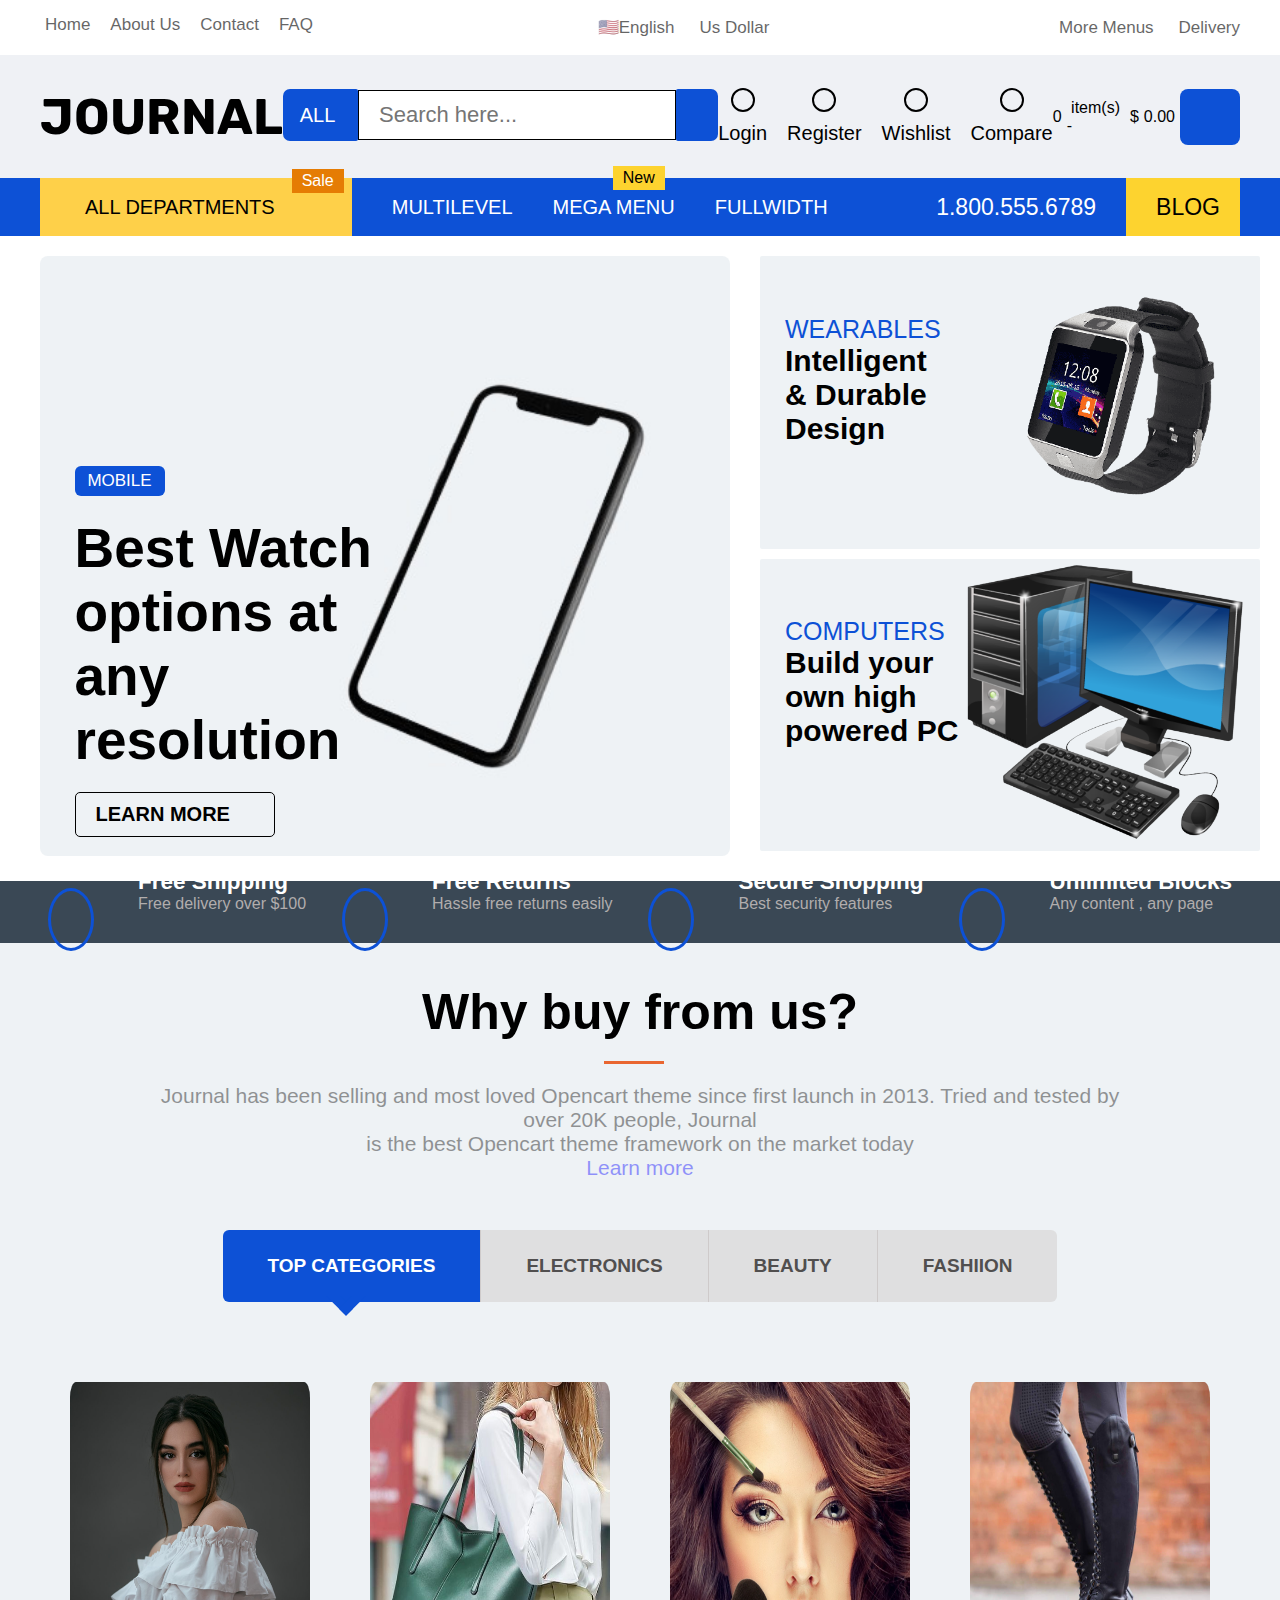
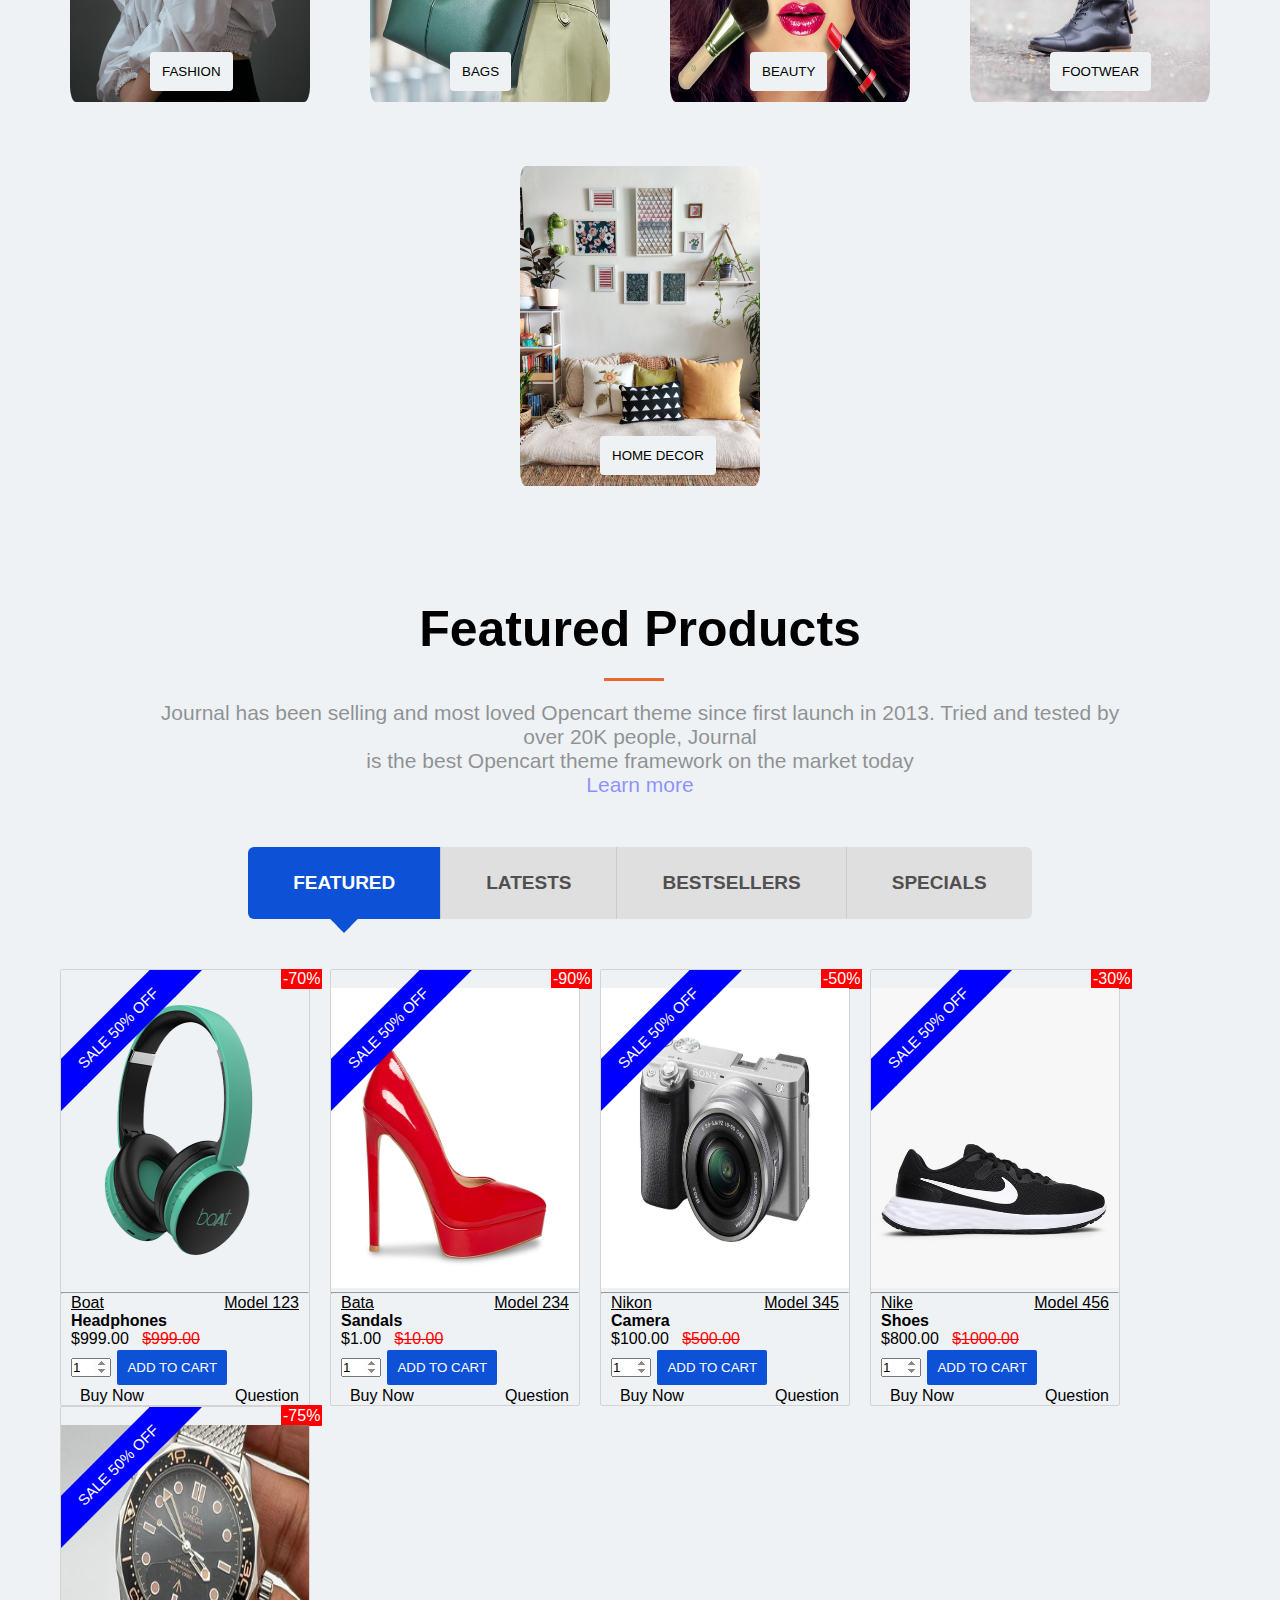
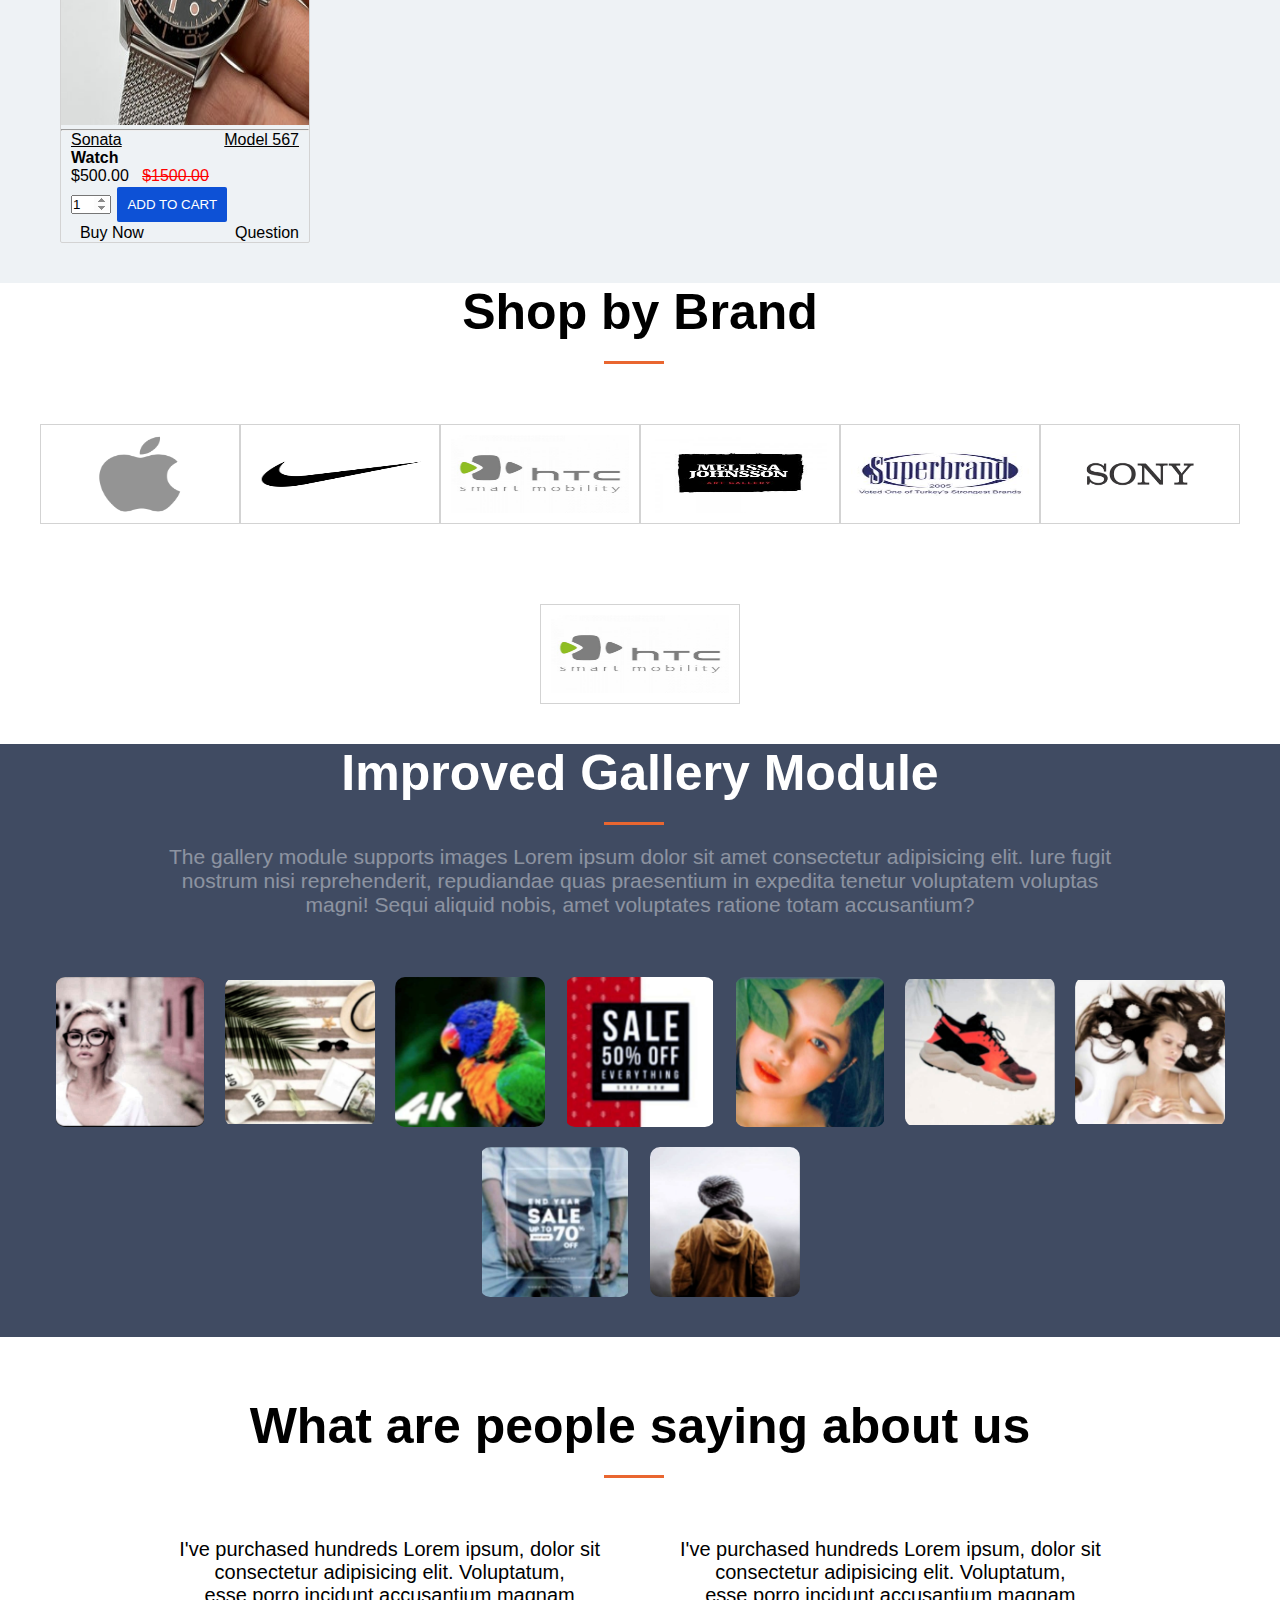
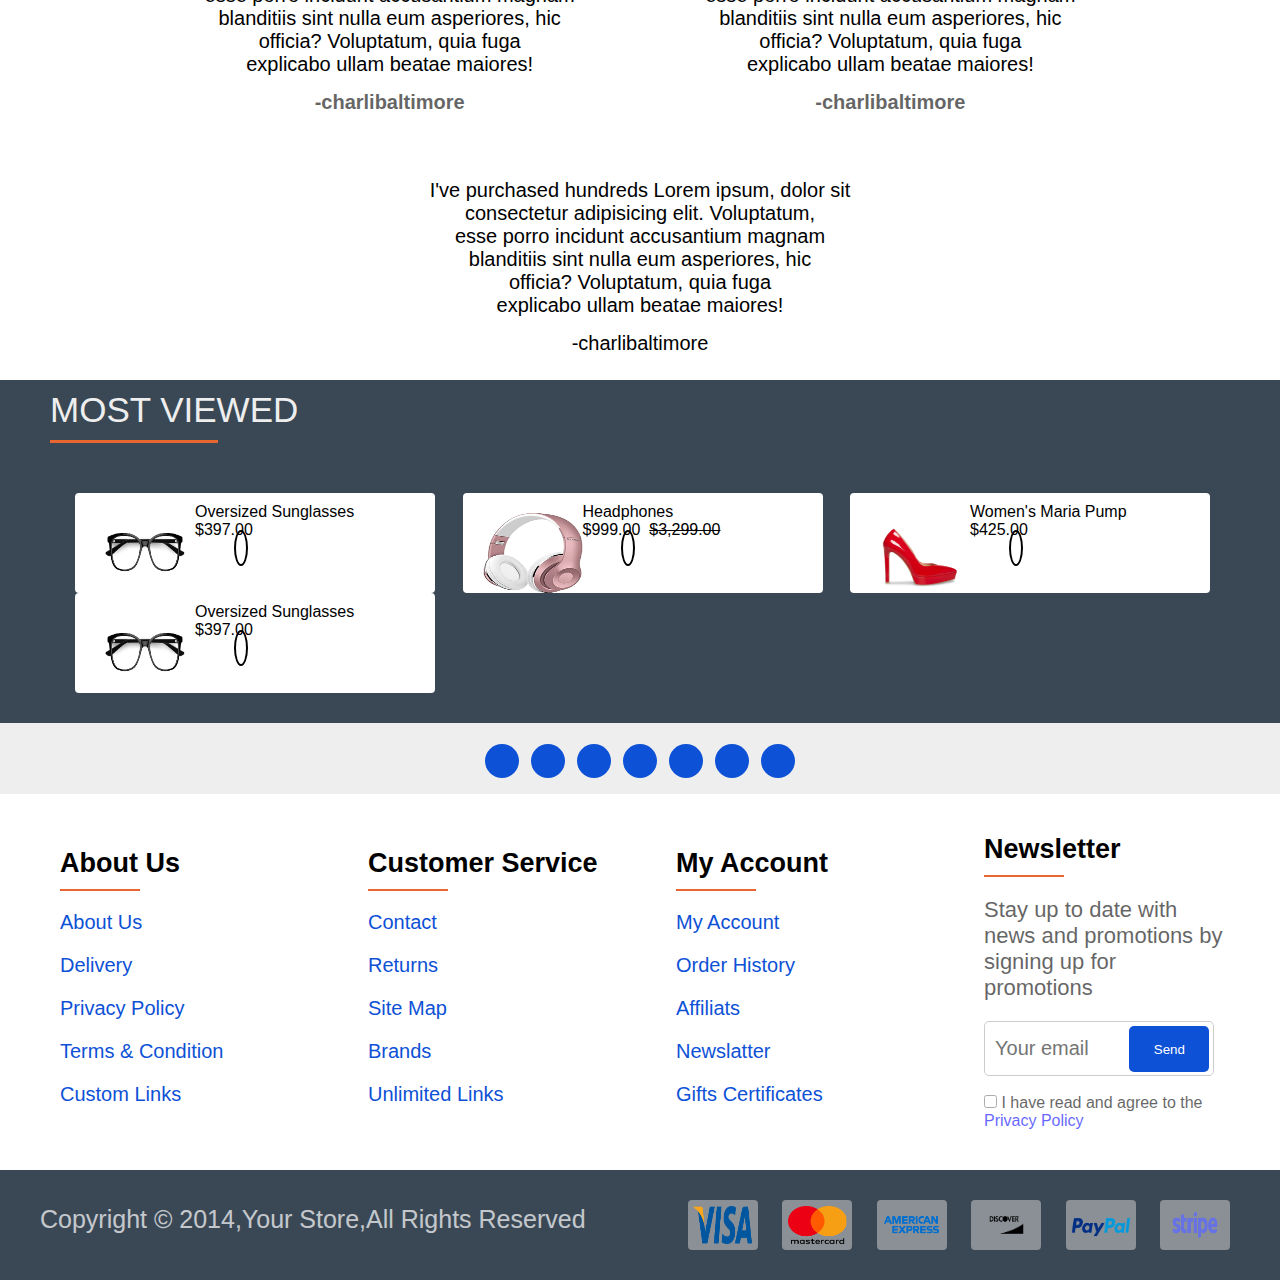
<file: index.html>
<!DOCTYPE html>
<html lang="en">

<head>
    <meta charset="UTF-8">
    <meta http-equiv="X-UA-Compatible" content="IE=edge">
    <meta name="viewport" content="width=device-width, initial-scale=1.0">
    <link rel="stylesheet" href="https://cdnjs.cloudflare.com/ajax/libs/font-awesome/6.3.0/css/all.min.css"
        integrity="sha512-SzlrxWUlpfuzQ+pcUCosxcglQRNAq/DZjVsC0lE40xsADsfeQoEypE+enwcOiGjk/bSuGGKHEyjSoQ1zVisanQ=="
        crossorigin="anonymous" referrerpolicy="no-referrer" />
        <link rel="stylesheet" href="https://unpkg.com/swiper/swiper-bundle.min.css" />
<script src="https://unpkg.com/swiper/swiper-bundle.min.js"></script>

    <link rel="stylesheet" href="assets/style.css">
    <link rel="stylesheet" href="assets/responsive.css">
    <title>e-commerce</title>
</head>

<body>
    <!-- @@@@@@@@@@@@@@@@@@@@@@@@@@@@ HEADER SECTION START @@@@@@@@@@@@@@@@@@@@@@@@@@@@@-->
    <header>
        <!-- there are 3 header section  -->

        <!-- @@@@@@@@@@@@ start of first section -->
        <div class="header-section1 left-right-margin">
            <!-- Home , about us , contact , FAQ -->
            <div class="menu">
                <div class="home">
                    <a>
                        <i class="fa-solid fa-house"></i>
                        <p>Home</p>
                    </a>
                </div>
                <div class="about-us">
                    <a>
                        <i class="fa-regular fa-star"></i>
                        <p>About Us</p>
                    </a>
                </div>
                <div class="contact">
                    <a>
                        <i class="fa-regular fa-envelope"></i>
                        <p>Contact</p>
                    </a>
                </div>
                <div class="dropdown">
                    <a>
                        <i class="fa-solid fa-question"></i>
                        <p id="faq">FAQ</p>
                        <i class="fa-solid fa-sort-down"></i>
                    </a>
                    <ul class="drop-down-menu">
                        <li><a>1</a></li>
                        <li><a>2</a></li>
                        <li><a>3</a></li>
                    </ul>
                </div>
            </div>
            <!-- language and currency  -->
            <div class="language-currency">
                <div class="language dropdown">
                    <a>
                        <p id="country-name "> 🇺🇸English</p>
                        <i class="fa-solid fa-sort-down"></i>
                    </a>
                    <ul class="drop-down-menu">
                        <li><a>1</a></li>
                        <li><a>2</a></li>
                        <li><a>3</a></li>
                    </ul>
                </div>
                <div class="currency dropdown">
                    <a>
                        <div id="currency-logo">
                            <i class="fa-solid fa-dollar-sign"></i>
                        </div>
                        <p id="currency-name">Us Dollar</p>
                        <i class="fa-solid fa-sort-down"></i>
                    </a>
                    <ul class="drop-down-menu">
                        <li><a>1</a></li>
                        <li><a>2</a></li>
                        <li><a>3</a></li>
                    </ul>
                </div>
            </div>
            <!-- More menus and delivery -->
            <div class="more-menu-delivery">
                <div class="more-menu dropdown">
                    <a>
                        <div>
                            <i class="fa-solid fa-user"></i>
                            <i class="fa-solid fa-bars"></i>
                        </div>
                        <p id="More-enu">More Menus</p>
                        <i class="fa-solid fa-sort-down"></i>
                    </a>
                    <ul class="drop-down-menu">
                        <li><a>1</a></li>
                        <li><a>2</a></li>
                        <li><a>3</a></li>
                    </ul>
                </div>
                <div class="delivery">
                    <a>
                        <i class="fa-solid fa-truck"></i>
                        <p>Delivery</p>
                    </a>
                </div>
            </div>
        </div>
        <!-- @@@@@@@@@@@@@@@@@@@@ end of first section -->

        <!-- @@@@@@@@@@@@@@@@@@@@ start of second section -->
        <!-- this section contain logo , search bar , login , register , compare , wishlist , cart , price -->
        <div class="header-section2 left-right-margin">
            <!-- 1. Brand logo -->

            <div class="brand-logo">
                <h1>JOURNAL</h1>
            </div>

            <!-- 2. Search bar -->

            <div class="searchbar">
                <div class="dropdown">
                    <div class="all-dropdown">
                        <a>
                            <p id="Al">ALL</p>
                            <i class="fa-solid fa-sort-down"></i>
                        </a>
                    </div>

                    <ul class="drop-down-menu">
                        <li><a>1</a></li>
                        <li><a>2</a></li>
                        <li><a>3</a></li>
                        <li><a>4</a></li>
                    </ul>
                </div>
                <input type="text" placeholder="Search here..." id="search" />
                <div class="search-icon">
                    <i class="fa-solid fa-magnifying-glass"></i>
                </div>
                <div id="list" style="position: absolute;"></div>

            </div>

            <!-- 3. login and other menu container -->

            <div class="login-wishlist">
                <a class="trigger">
                    <i class="fa-solid fa-user"></i>
                    <p>Login</p>
                </a>
                <a class="trigger2">
                    <i class="fa-solid fa-pen"></i>
                    <p>Register</p>
                </a>
                <a>
                    <i class="fa-regular fa-heart"></i>
                    <p>Wishlist</p>
                </a>
                <a>
                    <i class="fa-solid fa-arrow-right-arrow-left"></i>
                    <p>Compare</p>
                </a>
            </div>


            <!-- 4.cart and price detils -->

            <div class="cart-price">
                <div id="item-counter">0</div>
                <div>
                    <p>&nbsp;item(s) -</p>
                </div>
                <div id="currency-name">$</div>
                <div id="total-cart-price">0.00</div>
                <div class="cart-icon">
                    <a>
                        <i class="fa-solid fa-cart-shopping"></i>
                    </a>
                </div>
            </div>
        </div>
        <!-- @@@@@@@@@@@@@@@@@@@@ end of second section -->

        <!-- @@@@@@@@@@@@@@@ start of third section @@@@@@@@@@@@  -->
        <!-- third section contain all departments ,multilevel , mega menu , full width , contact , blog -->
        <div class="header-section3 left-right-margin">
            <!-- 1. menu  -->

            <div class="second-menu">
                <div>
                    <a class="bars-icon">
                        <div class="hamburgur"><i class="fa-solid fa-bars"></i></div>
                        <p>All departments</p>
                        <div class="sale">Sale</div>
                    </a>
                </div>
                <div>
                    <a>
                        <p>multilevel</p>
                    </a>

                </div>

                <div class="mega-menu">
                    <a>
                        <p>Mega Menu</p>
                        <div class="new">New</div>
                    </a>
                </div>
                <div>
                    <a>
                        <p>fullwidth</p>
                    </a>
                </div>
            </div>

            <!-- 2. contact and blog button  -->

            <div class="contact-blog">
                <div class="contact">
                    <i class="fa-solid fa-phone-volume"></i>
                    <p>1.800.555.6789</p>
                </div>
                <div class="blog">
                    <i class="fa-solid fa-message"></i>
                    <p>BLOG</p>
                </div>
            </div>
        </div>
    </header>
    <!-- @@@@@@@@@@@@@@@@@@@@@@ end of third section @@@@@@@@@@@@@@@@ -->
    <!-- @@@@@@@@@@@@@@@@@@@@@ HEADER SECTION END @@@@@@@@@@@@@@@@@@@@@@@@@@@@@@@@@@@@@ -->
    <!-- navbar for mobile screen dispalyed after 1220px -->
    <div class="mobile-navbar left-right-margin login-wishlist-container">

        <a id="login-logout-click-mobile">
            <i class="fa-solid fa-user"> </i>
            <p id="login-logout-text-mobile">Login</p>
        </a>
        <a>
            <i class="fa-solid fa-pencil"></i>
            <p>Register</p>
        </a>


        <a class="language-container dropdown">
            <p id="country-name">🇺🇸 English</p>
            <i class="fa-solid fa-sort-down"></i>
        </a>
        <ul class="drop-down-menu">
            <!-- <li><a>1</a></li>
            <li><a>2</a></li>
            <li><a>3</a></li> -->
        </ul>

        <a class="currency-container dropdown">
            <p id="currency-name">$ Us Dollar</p>
            <i class="fa-solid fa-sort-down"></i>
        </a>
        <ul class="drop-down-menu">
            <!-- <li><a>1</a></li>
            <li><a>2</a></li>
            <li><a>3</a></li> -->
        </ul>
    </div>

    <!-- mobile-bottom-navbar   -->
    <div class="mobile-bottom-navbar left-right-margin">
        <div class="brand-logo">
            <h1><a href="index.html"> JOURNAL</a></h1>
        </div>

        <div class="menu-container">
            <div class="dropdown">
                <a class="left-menu-icon-container">
                    <div class="hamburgur"><i class="fa-solid fa-bars"></i></div>
                </a>
            </div>

            <div class="searchbar-container">
                <a class="search-icon" id="mobileSearchClick">
                    <div><i class="fa-solid fa-magnifying-glass"></i></div>
                </a>
            </div>

            <div class="searchbar-container">

                <a class="search-icon" href="shoppingCart.html">
                    <div><i class="fa-solid fa-cart-shopping"></i></div>
                </a>
            </div>
        </div>
    </div>
    <div id="closing">
        <!-- @@@@@@@@@@@@@@@@@@@@ section 1 @@@@@@@@@@@@@@@@ -->
        <section class="section1 left-right-margin" id="sec1">
            <div class="carousel carousel-cell">
                <div class="slides carousel-cell" id="hero-slider">
                    <div class="mySlides carousel-cell" style="display: block;">
                        <img src="./assets/image/phone.jpg" style="width: 100%">
                        <div class="text-over-image">
                            <input type="button" value="MOBILE">
                            <h1>Best Watch options at any resolution</h1>
                            <div class="learn-more">
                                <p>LEARN MORE </p>
                            </div>
                        </div>
                    </div>
                </div>
            </div>


            <div class="side-card-container">
                <div class="card">
                    <div class="text-over-card-image">
                        <p>WEARABLES</p>
                        <h2>Intelligent <br>& Durable <br> Design</h2>
                    </div>
                    <div class="image">
                        <img src="./assets/image/watch.png" alt="" />
                    </div>
                </div>
                <div class="card">
                    <div class="text-over-card-image">
                        <p>COMPUTERS</p>
                        <h2>Build your <br>own high <br>powered PC</h2>
                    </div>
                    <div class="image">
                        <img src="./assets/image/computer.png" alt="" />
                    </div>
                </div>
            </div>
        </section>
        <!-- @@@@@@@@@@@@@@@@@@@ section 2 @@@@@@@@@@@@@@@@@@@@@ -->
        <div class="section2" id="sec2">
            <div class="free-shipping">

                <i class="fa-solid fa-truck-fast fa-2x"></i>
                <div class="text">
                    <h2>Free Shipping</h2>
                    <p>Free delivery over $100</p>
                </div>
            </div>
            <div class="free-returns">
                <i class="fa-solid fa-arrow-rotate-left fa-2x"></i>
                <div class="text">
                    <h2>Free Returns</h2>
                    <p>Hassle free returns easily</p>
                </div>
            </div>
            <div class="secure-shopping">
                <i class="fa-solid fa-shield-halved fa-2x"></i>
                <div class="text">
                    <h2>Secure Shopping</h2>
                    <p>Best security features</p>
                </div>
            </div>
            <div class="unlimited-blocks">
                <i class="fa-solid fa-cube fa-2x"></i>
                <div class="text">
                    <h2>Unlimited Blocks</h2>
                    <p>Any content , any page</p>
                </div>
            </div>
        </div>
        <!-- @@@@@@@@@@@@@@@@@@@@@@@@@@ section 3 @@@@@@@@@@@@@@@@@@@@@@@ -->
        <section class="section3 left-right-margin" id="sec3">
            <div class="why-buy-text">
                <h1>Why buy from us?</h1>
                <hr />
                <p>Journal has been selling and most loved Opencart theme since first launch in 2013. Tried and tested
                    by
                    over
                    20K people,
                    Journal <br>is the best Opencart theme framework on the market today
                    <span><a href="">Learn more</a></span>
                </p>
            </div>

            <div class="categories-navigation-container">
                <a>
                    <p class="active-why-buy" onclick="toggleWhyBuyCategories(this)">
                        top categories
                    </p>
                </a>
                <a>
                    <p onclick="toggleWhyBuyCategories(this)">electronics</p>
                </a>
                <a>
                    <p onclick="toggleWhyBuyCategories(this)">beauty</p>
                </a>
                <a>
                    <p onclick="toggleWhyBuyCategories(this)">fashiion</p>
                </a>
            </div>
            <div class="img container d-flex" style="justify-content: center;">
                <div class="text-center">
                    <img src="assets/image/fashion.jpeg" alt="..." height="380px" width="300px">
                    <button class="btn btn-light btn-large">FASHION</button>
                </div>
                <div class="text-center">
                    <img src="assets/image/bags.jpg" alt="..." height="380px" width="300px">
                    <button class="btn btn-light btn-large">BAGS</button>

                </div>
                <div class="text-center">
                    <img src="assets/image/beauty.png" alt="..." height="380px" width="300px">
                    <button class="btn btn-light btn-large"> BEAUTY</button>

                </div>
                <div class="text-center">
                    <img src="assets/image/footwear.jpg" alt="..." height="380px" width="300px">
                    <button class="btn btn-light btn-large">FOOTWEAR</button>

                </div>
                <div class="text-center">
                    <img src="assets/image/home-decor.jpg" alt="..." height="380px" width="300px">
                    <button class="btn btn-light btn-large">HOME DECOR</button>
                </div>

            </div>

        </section>
        <!-- ************Section 4  ************* -->
        <!-- @@@@@@@@@@@@@@@@@@@@@@@@ section 4 @@@@@@@@@@@@@@@@@@@@@ -->
        <section class="section3 left-right-margin" id="sec4">
            <div class="why-buy-text">
                <h1>Featured Products</h1>
                <hr />
                <p>Journal has been selling and most loved Opencart theme since first launch in 2013. Tried and tested
                    by
                    over
                    20K people,
                    Journal <br>is the best Opencart theme framework on the market today
                    <span><a href="">Learn more</a></span>
                </p>
            </div>

            <div class="categories-navigation-container">
                <a>
                    <p class="active-why-buy">
                        Featured
                    </p>
                </a>

                <a>
                    <p>Latests</p>
                </a>
                <a>
                    <p>Bestsellers</p>
                </a>
                <a>
                    <p>specials</p>
                </a>
            </div>
            <div class="product d-flex">
                <ul id="home_products" class="d-flex">

                </ul>
            </div>
            
        </section>

        <!-- @@@@@@@@@@@@@@@@@@@@@@@ Shop BY brand @@@@@@@@@@@@@@@@@@@ -->
        <section class="shop-by-brand left-right-margin" id="sec5">
            <!-- 1.heading (& text) -->

            <div class="why-buy-text">
                <h1>Shop by Brand</h1>
                <hr />
            </div>

            <div class="img-container d-flex" style="justify-content: center;">

                <img class="img-style" src="assets/image/apple.png" height="100px" width="200px">
                <img class="img-style" src="assets/image/nike.jpeg" height="100px" width="200px">
                <img class="img-style" src="assets/image/htc logo.png" height="100px" width="200px">
                <img class="img-style" src="assets/image/melissa.jpg" height="100px" width="200px">
                <img class="img-style" src="assets/image/superbrand.jpeg" height="100px" width="200px">
                <img class="img-style" src="assets/image/sony logo.png" height="100px" width="200px">
                <img class="img-style" src="assets/image/htc logo.png" height="100px" width="200px">
            </div>
        </section>

        <!-- @@@@@@@@@@@@@@@@ Improved gallery module @@@@@@@@@@@@@@ -->
        <section class="improved-gallery left-right-margin" id="sec6">
            <div class="why-buy-text">
                <h1>Improved Gallery Module</h1>
                <hr />
                <p>
                    The gallery module supports images Lorem ipsum dolor sit amet
                    consectetur adipisicing elit. Iure fugit nostrum nisi reprehenderit,
                    repudiandae quas praesentium in expedita tenetur voluptatem voluptas
                    magni! Sequi aliquid nobis, amet voluptates ratione totam accusantium?
                </p>
            </div>
            <div class="gallary-image-container">
                <img src="assets/image/g1.jpeg" alt="">
                <img src="assets/image/g9.jpeg" alt="">
                <img src="assets/image/g2.jpeg" alt="">
                <img src="assets/image/g3.jpeg" alt="">
                <img src="assets/image/g4.jpeg" alt="">
                <img src="assets/image/g5.jpeg" alt="">
                <img src="assets/image/g6.jpeg" alt="">
                <img src="assets/image/g7.jpeg" alt="">
                <img src="assets/image/g8.jpeg" alt="">
            </div>
        </section>
        <!-- @@@@@@@@@@@@@@@@ what are people saying about us @@@@@@@@@@@@@@@@@@@@@ -->
        <section class="people-saying-about-us from-our-blog why-buy-from-us left-right-margin" id="sec7">
            <!-- 1.heading (& text) -->

            <div class="why-buy-text">
                <h1>What are people saying about us</h1>
                <hr />
            </div>
            <div class="item" style="justify-content: center;">
                <div class="featured-products-card">
                    <p class="quote"><i class="fa-solid fa-quote-left"></i></p>
                    <div class="blog-paragraph-container">
                        <p>
                            I've purchased hundreds Lorem ipsum, dolor sit <br> consectetur adipisicing elit.
                            Voluptatum,
                            <br> esse porro incidunt accusantium magnam <br>blanditiis sint nulla eum asperiores, hic
                            <br> officia? Voluptatum, quia fuga <br> explicabo ullam beatae maiores!
                        </p>
                        <a class="author">
                            <p> -charlibaltimore</p>
                        </a>
                    </div>
                </div>
                <div class="featured-products-card">
                    <p class="quote"><i class="fa-solid fa-quote-left"></i></p>
                    <div class="blog-paragraph-container">
                        <p>
                            I've purchased hundreds Lorem ipsum, dolor sit <br>consectetur adipisicing elit. Voluptatum,
                            <br> esse porro incidunt accusantium magnam <br>blanditiis sint nulla eum asperiores, hic
                            <br>officia? Voluptatum, quia fuga<br> explicabo ullam beatae maiores!
                        </p>
                        <a class="author ">
                            <p> -charlibaltimore</p>
                        </a>
                    </div>
                </div>
                <div class="featured-products-card">
                    <p class="quote"><i class="fa-solid fa-quote-left"></i></p>
                    <div class="blog-paragraph-container">
                        <p>
                            I've purchased hundreds Lorem ipsum, dolor sit <br> consectetur adipisicing elit.
                            Voluptatum,
                            <br> esse porro incidunt accusantium magnam<br>blanditiis sint nulla eum asperiores, hic
                            <br>officia? Voluptatum, quia fuga <br> explicabo ullam beatae maiores!
                        <a class="author">
                            <p> -charlibaltimore</p>
                        </a>
                    </div>
                </div>
            </div>
        </section>

    </div>
    <!-- @@@@@@@@@@@@@@ searching @@@@@@@@@@@@@@@@@@ -->
   
            
    <!-- @@@@@@@@@@@@@@@@@@@@@@@@@@@@@ Most-Viewed @@@@@@@@@@@@@@@@@@@@@@@@@@@@ -->
    <section class="most-viewed left-right-margin">
        <div class="most-viewed-text">
            <h3>MOST VIEWED</h3>
            <hr />
        </div>
        <div class="most-viewed-container d-flex">

            <div class=" container-one d-flex">

                <div class="images">
                    <img src="assets/image/glasses.jpg" height="80px" width="100px" />
                </div>
                <div class="name">
                    <p>Oversized Sunglasses</p>
                    <span class="price">
                        <p>$397.00</p>
                    </span>
                    <br>
                    <div class="most-viewed-icon"><i class="fa-solid fa-cart-shopping"></i> &nbsp; &nbsp;<i
                            class="fa-regular fa-heart"></i> &nbsp;
                        &nbsp;
                        <i class="fa-solid fa-arrow-right-arrow-left border"></i>
                    </div>

                </div>
            </div>
            <div class="container-two d-flex">

                <div class="images">
                    <img src="assets/image/headphones.jpg" height="80px" width="100px" />
                </div>
                <div class="name">
                    <p>Headphones</p>
                    <span class="price">
                        <p class="red-color">$999.00 &nbsp;<s style="color: black;">$3,299.00</s></p>
                    </span>
                    <br>
                    <div class="most-viewed-icon"><i class="fa-solid fa-cart-shopping"></i> &nbsp; &nbsp;<i
                            class="fa-regular fa-heart"></i> &nbsp;
                        &nbsp;
                        <i class="fa-solid fa-arrow-right-arrow-left border"></i>
                    </div>

                </div>
            </div>
            <div class="container-three d-flex">

                <div class="images">
                    <img src="assets/image/heels.jpg" height="80px" width="100px" />
                </div>
                <div class="name">
                    <p>Women's Maria Pump</p>
                    <span class="price">
                        <p>$425.00</p>
                    </span>
                    <br>
                    <div class="most-viewed-icon"><i class="fa-solid fa-cart-shopping"></i> &nbsp; &nbsp;<i
                            class="fa-regular fa-heart"></i> &nbsp;
                        &nbsp;
                        <i class="fa-solid fa-arrow-right-arrow-left border"></i>
                    </div>

                </div>
            </div>
            <div class=" container-four d-flex">

                <div class="images">
                    <img src="assets/image/glasses.jpg" height="80px" width="100px" />
                </div>
                <div class="name">
                    <p>Oversized Sunglasses </p>
                    <span class="price">
                        <p>$397.00</p>
                    </span>
                    <br>
                    <div class="most-viewed-icon"><i class="fa-solid fa-cart-shopping"></i> &nbsp; &nbsp;<i
                            class="fa-regular fa-heart"></i> &nbsp;
                        &nbsp;
                        <i class="fa-solid fa-arrow-right-arrow-left border"></i>
                    </div>

                </div>
            </div>

        </div>
    </section>

    <!-- ********************Social*************************** -->
    <div class="social">
        <div class=" social-container">
            <a><i class="fa-brands fa-facebook"></i></a>
            <a><i class="fa-brands fa-twitter"></i></a>
            <a><i class="fa-brands fa-instagram"></i></a>
            <a><i class="fa-brands fa-linkedin-in"></i></a>
            <a><i class="fa-brands fa-youtube"></i></a>
            <a><i class="fa-brands fa-skype"></i></a>
            <a><i class="fa-brands fa-google-plus-g"></i></a>
        </div>
    </div>
    <!-- @@@@@@@@@@@@@ footer @@@@@@@@@@@@@@ -->
    <footer class="left-right-margin">
        <div>
            <h2>About Us</h2>
            <hr />
            <ul>
                <li><a>About Us</a></li>
                <li><a>Delivery</a></li>
                <li><a>Privacy Policy</a></li>
                <li><a>Terms & Condition</a></li>
                <li><a>Custom Links</a></li>
            </ul>
        </div>

        <div>
            <h2>Customer Service</h2>
            <hr />
            <ul>
                <li><a>Contact</a></li>
                <li><a>Returns</a></li>
                <li><a>Site Map</a></li>
                <li><a>Brands</a></li>
                <li><a>Unlimited Links</a></li>
            </ul>
        </div>

        <div>
            <h2>My Account</h2>
            <hr />
            <ul>
                <li><a>My Account</a></li>
                <li><a>Order History</a></li>
                <li><a>Affiliats</a></li>
                <li><a>Newslatter</a></li>
                <li><a>Gifts Certificates</a></li>
            </ul>
        </div>

        <div>
            <h2>Newsletter</h2>
            <hr />
            <p class="para">
                Stay up to date with news and promotions by signing up for promotions
            </p>

            <div class="input-container">
                <input type="email" placeholder="Your email" />
                <button><i class="fa-regular fa-envelope"></i> Send</button>
            </div>
            <p>
                <input type="checkbox" name="" id="" /> I have read and agree to the
                <a>Privacy Policy</a>
            </p>
        </div>
    </footer>
    <!-- @@@@@@@@@@@ Copyright @@@@@@@@@@@ -->
    <div class="copyright left-right-margin ">
        <p class="">Copyright © 2014,Your Store,All Rights Reserved
        </p>

        <ul class="payment">
            <li><img src="assets/image/visa.png"></li>
            <li><img src="assets/image/mastercard.png"></li>
            <li><img src="assets/image/american-express.png"></li>
            <li><img src="assets/image/discover.png"></li>
            <li><img src="assets/image/paypal.png"></li>
            <li><img src="assets/image/stripe.png"></li>
        </ul>
    </div>
    </div>
    <!-- @@@@@@@@@@@@@@@@@@@@@@@ modal @@@@@@@@@@@@@@@@@ -->
    <div class="modal">
        <div class="modal-content">
            <span class="close-button">&times;</span>
            <div class="imgcontainer">
                <img src="assets/image/avatar.png" alt="">
            </div>
            <div class="modal-container">
                <label for="uname"><b>Username</
                    ￼￼￼
                    ￼ Like ￼ Comment 1
                    Pratibha Singh
                    10:23 AM
                    Wishing you the best on your birthday and everything good in the year ahead. Hope your day is filled with happiness.
                    Wishing you a very happy and fantastic birthday and a wonderful year ﻿ ￼ Chiku Borah ﻿ 🎊🙌🎀🎂✨🎉
                    ￼
                    ￼ Like ￼ Comment 13 7
                    Harsh Yadav
                    Happy birthday chiku
                    Tuesday, 04 Apr 2023
                    Harsh Kumar
                    Happy Birthday Chiku
                    Tuesday, 04 Apr 2023
                    See More
                    Pratibha Singh
                    1:47 PM - 03 APRedited
                    Hi W3villaites!!
                    Please welcome ﻿ ￼ Shubham Prakash Rai ﻿ who has joined us as a  Software Developer Trainee. He is from Ballia and,  pursuing B.Tech Sanskar College of Engineering and Technology Ghaziabad. He has the knowledge of front-end and back-end and also aware of Android Development, In free time he involves himself in Competitive programming and plays volleyball.
                    We look forward to utilizing his skill set to achieve greater and better results for the organization.
                    ￼
                    ￼ Like ￼ Comment 17 4
                    Pinki Rani
                    Welcome Onboard Shubham
                    Tuesday, 04 Apr 2023
                    Awanish Kumar Singh
                    Welcome onboard ﻿ ￼ Shubham Prakash Rai ﻿ 
                    Tuesday, 04 Apr 2023
                    See More
                    Tanvi Dhawan
                    12:01 PM - 03 APR
                    Congratulations on your 5-year work anniversary ﻿ ￼ Priyank Gupta ﻿  We want to take a moment to express our heartfelt congratulations and appreciation for your outstanding contributions to our company's growth and success. Your hard work, dedication, and commitment to excellence have been an inspiration to us all, and we are proud to have you as a valued member of our team.🎉
                    
                    You are truly a valuable asset to our team, and we are grateful for your dedication and commitment to our company's growth and success.
                    
                    ￼
                    ￼ Like ￼ Comment 34 16
                    Pinki Rani
                    Congratulations Priyank Sir
                    Tuesday, 04 Apr 2023
                    Awanish Kumar Singh
                    Congratulations , Sir !
                    Tuesday, 04 Apr 2023
                    See More
                    Tanvi Dhawan
                    11:04 AM - 03 APR
                    Wishing a happy 5th anniversary to the team at W3villa Technologies,  Kanpur! Here's to many more years of success!🎉
                    ￼
                    ￼ Like ￼ Comment 27 8
                    Pinki Rani
                    Congratulations Kanpur Team
                    Tuesday, 04 Apr 2023
                    Amrendra Pratap Singh
                    Congratulations to all the Kanpur team and their efforts in making this happen 🎉
                    Tuesday, 04 Apr 2023
                    See More
                    Pratibha Singh
                    9:59 AM - 03 APR
                    Wishing you the best on your birthday and everything good in the year ahead. Hope your day is filled with happiness.
                    Wishing you a very happy and fantastic birthday and a wonderful year ﻿ ￼ Harshita Gupta ﻿  🎊🙌🎀🎂✨🎉
                    ￼
                    ￼ Like ￼ Comment 23 10
                    Pinki Rani
                    Belated Happy Birthday Harshita
                    Tuesday, 04 Apr 2023
                    Amrendra Pratap Singh
                    Belated Happy Birthday ﻿ ￼ Harshita Gupta ﻿ 🎉
                    Tuesday, 04 Apr 2023
                    See More
                    Pratibha Singh
                    11:31 AM - 02 APR
                    Wishing you the best on your birthday and everything good in the year ahead. Hope your day is filled with happiness.
                    Wishing you a very happy and fantastic birthday and a wonderful year  ﻿ ￼ Saiyed Adnan Ali ﻿ 🎊🙌🎀🎂✨🎉
                    ￼
                    ￼ Like ￼ Comment 20 10
                    Pinki Rani
                    Happy Belated Birthady Saiyed
                    Tuesday, 04 Apr 2023
                    Amrendra Pratap Singh
                    Belated Happy Birthday ﻿ ￼ Saiyed Adnan Ali ﻿ 🎉
                    Tuesday, 04 Apr 2023
                    See More
                    Pratibha Singh
                    11:30 AM - 02 APR
                    Wishing you the best on your birthday and everything good in the year ahead. Hope your day is filled with happiness.
                    Wishing you a very happy and fantastic birthday and a wonderful year ﻿ ￼ Akshay Sharma ﻿  🎊🙌🎀🎂✨🎉
                    ￼
                    ￼ Like ￼ Comment 30 10
                    Pinki Rani
                    Happy Birthday Akshay
                    Tuesday, 04 Apr 2023
                    Amrendra Pratap Singh
                    Belated Happy Birthday ﻿ ￼ Akshay Sharma ﻿ 🎉
                    Tuesday, 04 Apr 2023
                    See More
                    Pratibha Singh
                    11:08 AM - 01 APR
                    Congratulations ﻿ ￼ Brijesh Singh Yadav ﻿ for completing 1 year in W3villa Technologies. We are thankful for your dedication and efforts toward this organization. We deeply acknowledge your hard work and contribution to W3villa.  Happy Work Anniversary!🙌✨🎊🎉🎀
                    
                    May you accomplish many more successful working years with the W3 Family!🎀🎉🎊
                    ￼
                    ￼ Like ￼ Comment 18 15
                    Pinki Rani
                    Congratulations Brijesh
                    Tuesday, 04 Apr 2023
                    Amrendra Pratap Singh
                    Many many congratulations ﻿ ￼ Brijesh Singh Yadav ﻿ on your work anniversary 🎉 Keep up the good work, keep learning and keep growing. 
                    Tuesday, 04 Apr 2023
                    See More
                    Tanvi Dhawan
                    4:56 PM - 27 MAR
                    We recently held a successful recruitment drive at Raja Balwant Singh College. Thanks to everyone who participated and helped to make it a success.
                    ￼￼￼
                    ￼ Like ￼ Comment 20 1
                    Pratibha Singh
                    Keep it up team !!!
                    Wednesday, 29 Mar 2023
                    LEADERBOARD
                    Anjali Jaiswal
                    14.77
                    Syed Ufaq Haider
                    14.11
                    Rohit kushwaha
                    13.76
                    View All
                    UPCOMING EVENTS
                    Chiku BorahToday • Birthdayb></label>
                <input type="text" placeholder="Enter Username" name="uname" required>

                <label for="psw"><b>Password</b></label>
                <input type="password" placeholder="Enter Password" name="psw" required>
                <label>
                    <input type="checkbox" checked="checked" name="remember"> Remember me
                </label>
                <button type="submit">Login</button>

            </div>
            <span class="psw"><a href="#">Forgot password?</a></span>
            <br>
            <button type="submit">Create New Account</button>

        </div>
    </div>


    <div class="modal2">
        <div class="modal-content">
            <span class="close-button2">&times;</span>
            <div class="imgcontainer">
                <img src="assets/image/avatar.png" alt="">
            </div>
            <div class="modal-container">
                <label for="uname"><b>Name</b></label>
                <input type="text" placeholder="Enter name" name="uname" required>

                <label for="uname"><b>Email</b></label>
                <input type="email" placeholder="Enter email" name="uemail" required>

                <label for="psw"><b>Password</b></label>
                <input type="password" placeholder="Enter Password" name="psw" required>
                <label>
                    <input type="checkbox" checked="checked" name="remember"> I have agree to your<a>Privacy Policy</a>
                </label>
                <button type="submit">Register</button>

            </div>


        </div>
    </div>
</body>
<script src="assets/script.js"></script>

</html>
</file>
<file: assets/style.css>
@import url("https://fonts.googleapis.com/css2?family=Roboto:wght@100;300;400;700;900&display=swap");
@import url('https://fonts.googleapis.com/css2?family=Rubik&display=swap');

* {
  margin: 0;
  padding: 0;
  box-sizing: border-box;
  font-family: "Roboto", sans-serif;
  font-family: 'Montserrat', sans-serif;

}
/* common classes used  */
.left-right-margin {
  padding-left: 100px;
  padding-right: 100px;
}
.why-buy-text h1 {
    text-align: center;
    font-size: 50px;
  }
  .why-buy-text hr {
    margin-top: 20px;
    margin-bottom: 20px;
    background-color: #e96630;
    height: 3px;
    border: none;
    width: 5%;
    margin-left: 47%;
  }
  
  .why-buy-text p {
    font-size: 21px;
    opacity: 40%;
    text-align: center;
    padding-left: 10%;
    padding-right: 10%;
  }
  /* 1. Dropdown Css for all */
  /* Dropdown - CSS */
  .fa-sort-down {
    position: relative;
  }
  
  .dropdown {
    position: relative;
  }
  
  .dropdown:hover>.drop-down-menu {
    display: block;
  }
  
  .dropdown .drop-down-menu {
    display: none;
    position: absolute;
    z-index: 8 !important;
    opacity: 100%;
    top: 85%;
    right: 0;
    border-radius: 6px;
    padding: 5px;
  }
  
  .dropdown .drop-down-menu li {
    min-width: 120px;
    text-align: center;
    list-style-type: none;
    padding: 8px 10px;
  }
  
  .dropdown .drop-down-menu li a {
    color: white;
    font-size: 18px;
    text-decoration: none;
  }
  
  .dropdown .drop-down-menu li a:hover {
    font-weight: bold;
  }
/* 2.top categories navigation bar  */
.categories-navigation-container {
    margin-top: 50px;
    margin-bottom: 50px;
    display: flex;
    justify-content: center;
    text-align: center;
    width: auto;
    align-items: center;
    flex-wrap: wrap;
  }
  
  .categories-navigation-container a {
    text-decoration: none;
    color: unset;
  
    border-right: 1.5px solid rgb(206, 202, 202);
  }
  
  .categories-navigation-container p {
    background-color:#dfdfe0;
    text-transform: uppercase;
    font-weight: bold;
    padding: 25px 45px;
    color: #514f4f;
  
    font-size: 19px;
  }
    .categories-navigation-container a {
      position: relative;
      min-width: 150px;
    }
    
    .categories-navigation-container a .active-featured,
    .categories-navigation-container a .active-why-buy,
    .categories-navigation-container a .active-blog {
      background-color: #0d51d6;
      color: white;
    }
    
    .active-featured:after,
    .active-blog:after,
    .active-why-buy:after {
      content: "";
      position: absolute;
      width: 8px;
      height: 8px;
      border: 10px solid;
      border-color: transparent #0d51d6 #0d51d6 transparent;
      position: absolute;
      left: 42.5%;
      right: 43%;
      bottom: -8px;
      transform: rotate(45deg);
      z-index: 4;
    }
    .categories-navigation-container a:nth-child(4) {
      border: none;
    }
    
    .categories-navigation-container a {
      position: relative;
    }
    
    .categories-navigation-container a:first-child p {
      border-radius: 6px 0 0 6px;
    }
    
    .categories-navigation-container a:last-child p {
      border-radius: 0 6px 6px 0;
    }
/* <!-- @@@@@@@@@@@@ start of first section --> */

.header-section1 {
    display: flex;
    align-items: center;
    justify-content: space-between;
    color: white;
  }
  
  .menu,
  .language-currency,
  .more-menu-delivery {
    display: flex;
    justify-content: space-evenly;
    align-items: center;
    column-gap: 15px;
  }
  
  .menu div a,
  .language-currency.our-blog {
    padding-top: 15px;
    padding-bottom: 20px;
  }
  
  .our-blog .card .content {
    margin-top: -35px;
    background-color: #f0ebed;
  }
  
  div a,
  .more-menu a,
  .delivery a {
    display: flex;
    justify-content: space-between;
    column-gap: 5px;
    align-items: center;
    text-decoration: none;
    color: black;
  }
  
  .menu div a p,
  .language-currency div a p,
  .more-menu a p,
  .delivery a p {
    font-size: 17px;
    opacity: 60%;
  }
  
  .menu div a i,
  .language-currency div a i,
  .more-menu a i,
  .delivery a i {
    opacity: 60%;
    font-size: 15px;
  }
  
  /* @@@@@@@@@@@@@@@@@@@@@@@@@@@@@ header section 2 @@@@@@@@@@@@@@@@@@@@ */
  .header-section2 {
    display: flex;
    justify-content: space-between;
    align-items: center;
    padding-top: 30px;
    padding-bottom: 30px;
    background-color: #eff1f5;
  }
  
  /* <!-- 1. Brand logo --> */
  
  .header-section2 .brand-logo h1 {
    font-family: 'Rubik', sans-serif;
    font-size: 50px;
  }
  
  /* 2. Search bar */
  
  .searchbar {
    display: flex;
    justify-content: center;
  }
  
  .all-dropdown a {
    background-color: #0d51d6;
    width: 60px;
    height: 52px;
    display: flex;
    justify-content: center;
    align-items: center;
    color: white;
    border-radius: 7px 2px 2px 7px;
    text-decoration: none;
    font-size: 20px;

  }
  
  .searchbar input[type="text"] {
    width: 60px;
    height: 50px;
    font-size: 20px;
    margin-top: 5px;
  }
  
  .searchbar .search-icon {
    background-color: #0d51d6;
    width: 60px;
    height: 52px;
    border-radius: 2px 7px 7px 2px;
    display: flex;
    justify-content: center;
    align-items: center;
  }
  
  .searchbar .search-icon i {
    font-size: 25px;
    color: white;
  }
  
  /* <!-- 3. login and other menu container --> */
  
  .login-wishlist {
    display: flex;
    justify-content: center;
    align-items: center;
    column-gap: 20px;
  }
  
  .login-wishlist a {
    display: flex;
    justify-content: center;
    flex-direction: column;
    row-gap: 10px;
    align-items: center;
    color: black;
    font-size: 20px;
    text-decoration: none;
  }
  
  .login-wishlist i {
    font-size: 20px;
    border-radius: 50%;
    border: 2px solid black;
    padding: 10px;
  }
  
  /* <!-- 4.cart and price detils --> */
  
  .cart-price {
    display: flex;
    justify-content: center;
    align-items: center;
    column-gap: 5px;
  }
  
  .cart-price .cart-icon {
    width: 65px;
    height: 56px;
    background-color: #0d51d6;
    display: flex;
    justify-content: center;
    flex-direction: column;
  
    border-radius: 8px;
    align-items: center;
  }
  
  .cart-price .cart-icon i {
    color: white;
    text-decoration: none;
    font-size: 23px;
    transform: rotate(360deg);
  }
  
  /* **********************third header section******************* */
  .header-section3 {
    background-color: #0d51d6;
    display: flex;
    justify-content: space-between;
  }
  
  .header-sec/* <!-- @@@@@@@@@@@@ start of first section --> */

  .header-section1 {
    display: flex;
    align-items: center;
    justify-content: space-between;
    padding-top: 15px;
    padding-bottom: 15px;
    color: white;
  }
  
  .menu,
  .language-currency,
  .more-menu-delivery {
    display: flex;
    justify-content: space-evenly;
    align-items: center;
    column-gap: 15px;
  }
  
  
  .our-blog .card .content {
    margin-top: -35px;
    background-color: #f0ebed;
  }
  
  div a,
  .more-menu a,
  .delivery a {
    display: flex;
    justify-content: space-between;
    column-gap: 5px;
    align-items: center;
    text-decoration: none;
    color: black;
  }
  
  .menu div a p,
  .language-currency div a p,
  .more-menu a p,
  .delivery a p {
    font-size: 17px;
    opacity: 60%;
  }
  
  .menu div a i,
  .language-currency div a i,
  .more-menu a i,
  .delivery a i {
    opacity: 60%;
    font-size: 15px;
  }
  
  /* @@@@@@@@@@@@@@@@@@@@@@@@@@@@@ header section 2 @@@@@@@@@@@@@@@@@@@@ */
  .header-section2 {
    display: flex;
    justify-content: space-between;
    align-items: center;
    padding-top: 30px;
    padding-bottom: 30px;
    background-color: #eff1f5;
  }
  
  /* <!-- 1. Brand logo --> */
  
  .header-section2 .brand-logo h1 {
    font-family: 'Rubik', sans-serif;
    font-size: 50px;
  }
  
  /* 2. Search bar */
  
  .searchbar {
    display: flex;
    justify-content: center;
  }
  
  .all-dropdown a {
    background-color: #0d51d6;
    width: 75px;
    height: 52px;
    display: flex;
    justify-content: center;
    align-items: center;
    color: white;
    border-radius: 7px 2px 2px 7px;
    text-decoration: none;
    column-gap: 6px;
    font-size: 20px;
    margin-top: 4px;
  }
  
  .searchbar {
    width: 38vw;
  }
  
  .searchbar input[type="text"] {
    width: 100%;
    padding: 10px 20px;
    font-size: 22px;
    border: 1px solid black;

  }
  
  .searchbar .search-icon {
    background-color: #0d51d6;
    width: 60px;
    height: 52px;
    border-radius: 2px 7px 7px 2px;
    display: flex;
    justify-content: center;
    align-items: center;
    margin-top: 4px;

  }
  
  .searchbar .search-icon i {
    font-size: 25px;
    color: white;
  }
  
  /* <!-- 3. login and other menu container --> */
  
  .login-wishlist {
    display: flex;
    justify-content: center;
    align-items: center;
    column-gap: 20px;
  }
  
  .login-wishlist a {
    display: flex;
    justify-content: center;
    flex-direction: column;
    row-gap: 10px;
    align-items: center;
    color: black;
    font-size: 20px;
    text-decoration: none;
  }
  
  .login-wishlist i {
    font-size: 20px;
    border-radius: 50%;
    border: 2px solid black;
    padding: 10px;
  }
  
  /* <!-- 4.cart and price detils --> */
  
  .cart-price {
    display: flex;
    justify-content: center;
    align-items: center;
    column-gap: 5px;
  }
  
  .cart-price .cart-icon {
    width: 65px;
    height: 56px;
    background-color: #0d51d6;
    display: flex;
    justify-content: center;
    flex-direction: column;
  
    border-radius: 8px;
    align-items: center;
  }
  
  .cart-price .cart-icon i {
    color: white;
    text-decoration: none;
    font-size: 23px;
    transform: rotate(360deg);
  }
  
  /* third header section */
  .header-section3 {
    background-color: #0d51d6;
    display: flex;
    justify-content: space-between;
  }
  
  .header-section3 .second-menu {
    display: flex;
    align-items: center;
    justify-content: space-between;
    column-gap: 40px;
  }
  
  .second-menu .bars-icon {
    height: 100%;
    display: flex;
    background-color: #fed049;
    justify-content: space-around;
    align-items: center;
    padding-top: 17px;
    padding-bottom: 17px;
  }
  
  .second-menu .bars-icon p,
  .bars-icon i {
    color: black;
  }
  
  .second-menu .bars-icon p {
    margin: auto 20px;
  }
  
  .header-section3 .bars-icon .hamburgur i {
    margin-left: 20px;
  }
  
  .sale {
    position: relative;
    background-color: rgb(229, 124, 4);
    padding: 3px 10px;
    font-size: 16px;
    top: -26px;
    right: 8px;
    text-transform: none;
  }
  
  .header-section3 .second-menu a {
    text-decoration: none;
    color: white;
    font-size: 20px;
    font-weight: 500;
    text-transform: uppercase;
  }
  
  .mega-menu a {
    display: flex;
    justify-content: space-between;
    align-items: center;
    position: relative;
  }
  
  .new {
    position: absolute;
    padding: 3px 10px;
    background-color: #fdd32f;
    color: black;
    top: -30px;
    right: 10px;
    font-size: 16px;
    text-transform: none;
  }
  
  /* <!-- 2. contact and blog button  -->  */
  
  .contact-blog {
    display: flex;
    align-items: center;
    justify-content: center;
    column-gap: 30px;
  }
  
  .contact,
  .blog {
    display: flex;
    justify-content: space-between;
    align-items: center;
    color: white;
    font-size: 23px;
    column-gap: 10px;
  }
  
  .blog {
    background-color: #fdd32f;
    height: 100%;
    padding-left: 20px;
    padding-right: 20px;
    color: black;
  }tion3 .second-menu {
    display: flex;
    align-items: center;
    justify-content: space-between;
    column-gap: 40px;
  }
  
  .second-menu .bars-icon {
    height: 100%;
    display: flex;
    background-color: #fed049;
    justify-content: space-around;
    align-items: center;
    padding-top: 17px;
    padding-bottom: 17px;
  }
  
  .second-menu .bars-icon p,
  .bars-icon i {
    color: black;
  }
  
  .second-menu .bars-icon p {
    margin: auto 20px;
  }
  
  .header-section3 .bars-icon .hamburgur i {
    margin-left: 20px;
  }
  
  .sale {
    position: relative;
    background-color: rgb(229, 124, 4);
    padding: 3px 10px;
    font-size: 16px;
    top: -26px;
    right: 8px;
    text-transform: none;
  }
  
  .header-section3 .second-menu a {
    text-decoration: none;
    color: white;
    font-size: 20px;
    font-weight: 500;
    text-transform: uppercase;
  }
  
  .mega-menu a {
    display: flex;
    justify-content: space-between;
    align-items: center;
    position: relative;
  }
  
  .new {
    position: absolute;
    padding: 3px 10px;
    background-color: #fdd32f;
    color: black;
    top: -30px;
    right: 10px;
    font-size: 16px;
    text-transform: none;
  }
  
  /* <!-- 2. contact and blog button  -->  */
  
  .contact-blog {
    display: flex;
    align-items: center;
    justify-content: center;
    column-gap: 30px;
  }
  
  .contact,
  .blog {
    display: flex;
    justify-content: space-between;
    align-items: center;
    color: white;
    font-size: 23px;
    column-gap: 10px;
  }
  
  .blog {
    background-color: #fdd32f;
    height: 100%;
    padding-left: 20px;
    padding-right: 20px;
    color: black;
  }  
/* Improved gallery module */
.improved-gallery {
    background-color: #404b62;
    color: white;
  }
  
  .improved-gallery .why-buy-text p {
    padding-bottom: 20px;
  }
  
  .improved-gallery .gallary-image-container {
    display: flex;
    justify-content: center;
    align-items: center;
    flex-wrap: wrap;
    gap: 20px;
    padding-top: 40px;
    padding-bottom: 40px;
  }
  
  .improved-gallery .gallary-image-container img {
    object-fit: contain;
    width: 150px;
    height: 150px;
    border-radius: 10px;
  }
/* 
 Mobile nabvbar container

*/
.mobile-navbar {
    display: none;
  }
  /*mobile-bottom-navbar */
  
  .mobile-bottom-navbar {
    display: none;
  }
  .brand-logo a {
    text-decoration: none;
    color: initial;
  }
 /* ****************** Section 1 CSS **************************/

 .section1 {
    display: flex;
    justify-content: space-between;
    padding-top: 20px;
    column-gap: 10px;
  }
  
  .section1 .carousel {
    position: relative;
    width: 1219px;
  }
  
  .section1 .carousel .mySlides {
    display: none;
  }
  .section1 .carousel .mySlides p {
    font-size: 40px;
  }
  
  .section1 img {
    vertical-align: middle;
  }
  
  .section1 .carousel .slides {
    max-width: 100%;
    position: relative;
  }
  .section1 .carousel img {
    border-radius: 8px;
    height: 600px;
    object-fit: cover;
  }
  .section1 .text-over-image {
    position: absolute;
    width: 50%;
    top: 35%;
    left: 5%;
  }
  
  .section1 .text-over-image input {
    background-color: #0d51d6;
    color: white;
    width: 90px;
    height: 30px;
    font-size: 17px;
    border: none;
    border-radius: 6px;
    margin-bottom: 20px;
  }
  
  .section1 .text-over-image h1 {
    font-size: 55px;
    max-width: 500px;
    margin-bottom: 20px;
  }
  .carousel-cell {
    width: 100%;
    }

    /* cell number */
    .carousel-cell:before {
      display: block;
    }
  
  .section1 .text-over-image .learn-more p {
    width: 200px;
    padding: 10px 20px;
    font-weight: bold;
    font-size: 20px;
    border-radius: 5px;
    border: 1px solid black;
  }
  
  .side-card-container {
    display: flex;
    height: 585px;
    width: 500px;
    row-gap: 10px;
    flex-direction: column;
    justify-content: space-between;
  }
  
  .side-card-container .card {
    position: relative;
    height: 50%;
    width: 100%;
    background-color: #eef2f5;
    display: flex;
  }
  
  .text-over-card-image {
    position: absolute;
    top: 20%;
    left: 5%;
    width: 50%;
  }
  
  .text-over-card-image p {
    color: #0d51d6;
    font-size: 25px;
    text-align: left;
  }
  
  .text-over-card-image h2 {
    max-width: 200px;
    font-size: 30px;
  }
  
  .card .image img {
    height: 100%;
    width: auto;
    margin-left: 200px;
    object-fit: cover;
  }
/* SEction 2  */
.section2 {
    margin-top: 25px;
    display: flex;
    flex-wrap: wrap;
    padding: 30px;
    justify-content: space-around;
    align-items: center;
    background-color: #3a4855;
  
  }
  
  .section2 i {
    color: #e96630;
    border: 3px solid #0d51d6;
    border-radius: 50%;
    padding: 20px;
  }
  
  .section2 .text {
    padding-left: 90px;
    margin-top: -60px;
    color: white;
    font-size: 15px;
  }
  
  .section2 .text p {
    color: rgb(177, 173, 173);
    font-size: 16px;
  }
/*  section 3 */
.section3 {
    background-color: #eef2f5;
    padding-top: 40px;
    padding-bottom: 40px;
  }
  .why-buy-text span a {
    opacity: 100%;
    color: blue;
    justify-content: center;
  }
  .section3  button{
      padding: 10px;
      background-color: #eef2f5;
      border: 2px solid #eef2f5 ;
      border-radius: 4px; 
  }
 .d-flex{
  display: flex;
  flex-wrap: wrap;
 }
  .text-center{
    align-items: center;
  }
  
.text-center img {
  border: 2px solid none;
  border-radius: 12%;
  padding: 30px;
  position: relative;
}
.text-center button {
  position: absolute;
  margin-left: -190px;
  margin-top: 300px;
}
.card{
  margin-left: 20px;
  border-radius: 2px;
}
/* section 4 */
#home_products li{
  justify-content: space-evenly;
}
input[type='number']{
    width: 40px;
} 
input[type=number]::-webkit-inner-spin-button, 
input[type=number]::-webkit-outer-spin-button {
  opacity: 1;
}
.badge {
    margin: 0;
    padding: 0;
    color: white;
    padding: 10px 10px;
    font-size: 15px;
    font-family: Arial, Helvetica, sans-serif;
    text-align: center;
    line-height: normal;
    text-transform: uppercase;
    background: blue;
}
.badge::before, .badge::after {
    content: '';
    position: absolute;
    top: 0;
    margin: 0 -1px;
    width: 100%;
    height: 100%;
    background: blue;
    min-width: 55px
}

.badge::before {
    right: 100%
}

.badge::after {
    left: 100%
}

.top-left {
    position: absolute;
    top: 0;
    left: 0;
    -ms-transform: translateX(-30%) translateY(0%) rotate(-45deg);
    -webkit-transform: translateX(-30%) translateY(0%) rotate(-45deg);
    transform: translateX(-30%) translateY(0%) rotate(-45deg);
    -ms-transform-origin: top right;
    -webkit-transform-origin: top right;
    transform-origin: top right;
  }
 .badge1{
    z-index: 100;
    background-color: red;
    color: white;
    border-radius: 3%;
    margin-left: 220px;
    padding: 2px;

}

.badge-overlay {
    position: absolute;
    left: 0%;
    top: 0px;
    width: 100%;
    height: 100%;
    overflow: hidden;
    pointer-events: none;
    z-index: 100;
    -webkit-transition: width 1s ease, height 1s ease;
    -moz-transition: width 1s ease, height 1s ease;
    -o-transition: width 1s ease, height 1s ease;
    transition: width 0.4s ease, height 0.4s ease
}
.left-right-padding{
  padding-left: 10px;
  padding-right: 10px;
}
#cart-btn{
  border-radius: 4px;
  background-color: #0d51d6;
  color: white;
}
 .product{
    justify-content: space-evenly;
    overflow-x: hidden;
}
.section3 .card{
  border: 1px solid lightgray;
  position: relative;
}
 .section3 .card .name{
  justify-content: space-between;
  text-decoration: underline;
 }
 .section3 .card .add{
  justify-content: space-between;
 }
 .section3 .card .buy-ques{
  justify-content: space-between;
 }
 
  /*  shop by brand */

.img-container{
  justify-content: space-between;
}
.img-container img {
  border: 1px solid lightgray;
  padding: 10px;
  margin-top: 40px;
  margin-bottom: 40px;
}


  /* what are people saying about us */
.people-saying-about-us {
    background-color: white;
    padding-top: 60px;
  }
  .people-saying-about-us .item{
    display: flex;
    flex-wrap: wrap;
  }
  .people-saying-about-us .featured-products-card {
    padding: 40px;
    text-align: center;
  }
  
  .people-saying-about-us .featured-products-card .quote {
    padding-top: -70px;
    text-align: center;
  }
  
  .people-saying-about-us .featured-products-card i {
    font-size: 90px;
    color: #e74a0a;
  }
  
  .people-saying-about-us .blog-paragraph-container p {
    font-size: 20px;
    text-align: center;
  }
  
  .people-saying-about-us .blog-paragraph-container a p {
    font-weight: 600;
    opacity: 60%;
  }
  
  .people-saying-about-us .blog-paragraph-container .author {
    position: relative;
    bottom: -15px;
    justify-content: center;
  }
  /* Most- viewed */
.most-viewed {
  background-color: #3a4855;
}

.most-viewed-container {
  padding: 30px;
  justify-content: space-between !important;
}

.most-viewed-text h3 {
  padding: 10px;
  color: #eeeeee;
  font-size: 35px;
  font-weight: 500;
}

.most-viewed-text hr {
  margin-bottom: 20px;
  background-color: #e96630;
  height: 3px;
  border: none;
  width: 14%;
  margin-left: 10px;
}

.most-viewed-container .container-one,
.container-two,
.container-three,
.container-four {
  background-color: white;
  padding: 20px;
  border-radius: 4px;
  margin-left: 5px;

}

.container-one,
.container-two,
.container-three,
.container-four {
  width: 360px;
  height: 100px;
  
}

.container-one .name,
.container-two .name,
.container-three .name,
.container-four .name {
  font-size: 16px;
  margin-top: -10px;

}

.container-one .most-viewed-icon,
.container-two .most-viewed-icon,
.container-three .most-viewed-icon,
.container-four .most-viewed-icon {
  font-size: 20px;
  margin-top: -20px;
}

.border {
  border-radius: 50%;
  border: 2px solid black;
  padding: 5px;
}
/* Social */
.social .social-container {
    justify-content: center;
    display: flex;
    flex-wrap: wrap;
  }
  
  .social {
    background-color: #eeeeee;
    padding: 10px;
  }
  
  .social .social-container i {
    font-size: 25px;
    font-weight: bold;
    color: white;
    background-color: #0d51d6;
    border-radius: 50%;
    margin-top: 5px;
    padding: 17px;
  }
  
  .social-container a {
    padding: 6px;
  }  
/* FOOTER  */
footer {
    display: flex;
    justify-content: space-between;
    align-items: center;
    flex-wrap: wrap;
    padding-top: 40px;
    padding-bottom: 40px;
  }
  
  footer>div {
    padding-left: 20px;
    width: 23%;
    border-right: 1px solid rgb(184, 182, 182);
  }
  
  footer>div:nth-child(4) {
    border-right: none;
  }
  
  footer div h2 {
    font-size: 27px;
  }
  
  footer div hr {
    width: 80px;
    margin-top: 10px;
    margin-bottom: 10px;
    padding: 1px;
    background-color: #e96630;
    border: none;
  }
  
  footer div ul {
    padding: 0;
    margin: 0;
  }
  
  footer div ul li {
    list-style-type: none;
    padding-bottom: 10px;
    padding-top: 10px;
    font-size: 20px;
    color: #0d51d6;
  }
  
  footer div ul li a {
    color: #0d51d6;
    text-decoration: none;
  }
  
  footer div .para {
    font-size: 22px;
    opacity: 60%;
    width: 250px;
    padding-top: 10px;
    padding-bottom: 10px;
  }
  
  footer div input[type="email"] {
    padding-top: 10px;
    padding-bottom: 10px;
    width: 100%;
    height: 55px;
    margin-top: 10px;
    outline: none;
    padding-left: 10px;
    font-size: 20px;
    border-radius: 5px;
    padding-right: 100px;
  }
  
  .input-container {
    position: relative;
    padding: 0;
    width: 90%;
  }
  
  footer div button {
    background-color: #0d51d6;
    border-radius: 5px;
    position: absolute;
    right: 5px;
    top: 15px;
    border: none;
    height: 46px;
    width: 80px;
    color: white;
  }
  
  footer div p {
    padding-top: 10px;
    opacity: 60%;
  }
  
  footer div .para {
    width: 95%;
  }
  
  footer div p a {
    color: blue;
    opacity: 100%;
  }
/* copyright */

.copyright {
    display: flex;
    padding: 20px 20px;
    background-color: #3a4855;
    justify-content: space-between;
  }
  .copyright p {
    font-size: 25px;
    color: white;
    opacity: 70%;
    margin-top: 15px;
  }
  .copyright a {
    color: white;
  }
  .copyright div {
    display: flex;
    justify-content: space-between;
    align-items: center;
    flex-wrap: wrap;
    gap: 30px;
  }
  .copyright .payment img {
    height: 50px;
    width: 70px;
    color: #3a4855;
    background-color: #8a9096;
    padding: 8%;
    border-radius: 4px;
  }
  .copyright ul li {
    text-decoration: none;
    display: inline-flex;
    padding: 10px;
  }
 
#list{
  margin-top: 5%;
  z-index: 1000;
  background-color: white;
  width: 35%;
}
#right{
  align-items: right;
}

/* Modal css */
.modal , .modal2 {
  position: fixed;
  left: 0;
  top: 0;
  width: 100%;
  height: 100%;
  background-color: rgba(0, 0, 0, 0.5);
  opacity: 0;
  visibility: hidden;
  transform: scale(1.1);
  transition: visibility 0s linear 0.25s, opacity 0.25s 0s, transform 0.25s;
}

.modal-content {
  position: absolute;
  top: 50%;
  left: 50%;
  transform: translate(-50%, -50%);
  background-color: white;
  padding: 1rem 1.5rem;
  width: 24rem;
  border-radius: 0.5rem;
}

.close-button ,.close-button2 {
  float: right;
  width: 1.5rem;
  line-height: 1.5rem;
  text-align: center;
  cursor: pointer;
  border-radius: 0.25rem;
  background-color: lightgray;
}

.close-button:hover ,.close-button2:hover {
  background-color: darkgray;
}

.show-modal ,.show-modal2{
  opacity: 1;
  visibility: visible;
  transform: scale(1.0);
  transition: visibility 0s linear 0s, opacity 0.25s 0s, transform 0.25s;
}
input[type=text], input[type=email],input[type=password] {
  width: 100%;
  padding: 12px 20px;
  margin: 8px 0;
  display: inline-block;
  border: 1px solid #ccc;
  box-sizing: border-box;
}
.imgcontainer {
  text-align: center;
  margin: 24px 0 12px 0;
  position: relative;
}

.imgcontainer img {
  width: 60%;
  border-radius: 50%;
}

.modal-container {
  padding: 16px;
}
 .modal button  ,.modal2 button {
  background-color: #04AA6D;
  color: white;
  padding: 14px 20px;
  margin: 8px 0;
  border: none;
  cursor: pointer;
  width: 100%;
}

button:hover {
  opacity: 0.8;
}

span.psw {
  float: center;
  padding-top: 16px;
}
/* searched product CSS */
.seller{
  width:150px;
  height:50px;
  background-color:#8c14e7;
  padding:5px;
  border-radius:4px;
  color:#fff;
  font-size:14px;
  
}

.search-card{
  width:350px;
  height:auto;
  background-color:#fff;
  border-radius:5px;
  border: 1px solid lightgray;
  padding:20px;
  position:relative;
}

.search-details {
  margin-top:20px;
}

.search-card .search-image{
  display:flex;
  justify-content:center;
  margin-top:40px;
}

.search-pricing{
  margin-top:10px;
  font-size:20px;
}


.search-buttons{
  display:flex;
  margin-top:50px;
}


.search-buttons button:nth-child(1){
  width:100%;
  height:40px;
  margin-right:10px;
  border:none;
  background-color:#fff;
  border:2px solid blue;
  border-radius:4px;
  color:blue;
  cursor:pointer;
  transition:all 0.5s;
}

.search-buttons button:hover:nth-child(1){
  background-color:blue;
  color:#fff;
}

.search-buttons button:nth-child(2){
  width:100%;
  height:40px;
  border:none;
  background-color:blue;
  color:#fff;
  border-radius:4px;
  cursor:pointer;
}
#searchPage{
  display: none;
}
.swiper-pagination{
  color: #3a4855;
}
</file>
<file: assets/responsive.css>
@media screen and (max-width: 1500px) {
    .left-right-margin {
        padding-left: 40px;
        padding-right: 40px;
    }

}

@media screen and (max-width: 1100px) {
    .left-right-margin {
        padding-left: 20px;
        padding-right: 20px;
    }
}

@media screen and (max-width: 514px) {
    .left-right-margin {
        padding-left: 10px;
        padding-right: 10px;
    }
}

@media screen and (max-width: 1274px) {

    .header-section1,
    .header-section2,
    .header-section3 {
        display: none;
    }

    header {
        display: none;
    }
}

/* mobile navbar */
@media screen and (max-width: 1274px) {
    .mobile-navbar {
      padding-top: 5px;
      padding-bottom: 5px;
      display: flex;
      justify-content: space-between;
      background-color: #0d51d6;
      position: sticky;
      position: -webkit-sticky;
      top: 0;
      z-index: 3;
    }
    .mobile-navbar .login-wishlist-container{
        display: flex;
    }
     .mobile-navbar
      .country-language-currency-menu-container{
        display: flex;
      }
  
    .mobile-navbar p,
    .mobile-navbar i,
    .mobile-navbar div {
      opacity: 100% !important;
      color: white !important;
    }
  
    .mobile-navbar .login-wishlist-container a p {
      opacity: 100% !important;
      color: white !important;
    }
  
    .top-navbar-container .country-language-currency-menu-container {
      display: none;
    }  
  }
  /*mobile bottom navbar  */
@media screen and (max-width: 1274px) {
    .mobile-bottom-navbar {
      padding-top: 20px;
      background-color: lightgray;
      justify-content: space-between;
      display: flex;
    }
  
    .menu-container {
      display: flex;
      justify-content: space-between;
      column-gap: 4px;
      margin-top: 5px;
    }
  
    .mobile-bottom-navbar .searchbar-container {
      width: 10vw;
    }
  
    .mobile-bottom-navbar .searchbar-container .search-icon {
      background-color: lightgray;
      height: 60px;
      margin-left: 20px;
    }
  
    .mobile-bottom-navbar .searchbar-container .search-icon i {
      color: black;
      font-size: 25px;
    }
  
    .mobile-bottom-navbar .brand-logo {
      display: flex;
      justify-content: center;
      align-items: center;
      font-size: 34px;
      margin-right: 4px;
    }
  
    .mobile-bottom-navbar .brand-logo h1 a {
        font-family: "Roboto", sans-serif !important;
        font-size: 45px;
    }
  
    .mobile-bottom-navbar .left-menu-icon-container .hamburgur {
      position: relative;
      top: 15px;
      width: 30px;
      padding: auto;
    }
  
    .mobile-bottom-navbar .left-menu-icon-container .hamburgur i {
      font-size: 30px;
    }
    .mobile-bottom-navbar .drop-down-menu {
      top: 57%;
    }
  }
  
  @media screen and (max-width: 465px) {
    .mobile-bottom-navbar .brand-logo {
      font-size: 23px;
    }
    .mobile-bottom-navbar .cart-icon {
      top: initial;
    }
    .menu-container {
      margin-top: initial;
    }
    .mobile-bottom-navbar .cart-icon i {
      position: relative;
      top: initial;
    }
    .mobile-bottom-navbar .drop-down-menu {
      top: 80%;
    }
  }
/* *************SEction 1 ************* */
@media screen and (max-width: 800px) {
    .section1 .text-over-image h1 {
        font-size: 30px;
    }
}

@media screen and (max-width: 430px) {
    .section1.text-over-image h1 {
        font-size: 28px;
    }
}

@media screen and (max-width: 1274px) {
    .section1 {
        flex-wrap: wrap;
        justify-content: center;
    }

    .side-card-container {
        flex-direction: row;
        column-gap: 10px;
        width: 100%;
        padding-bottom: 20px;
        height: 230px;
    }

    .section1 .carousel {
        width: 100%;
    }

    .section1 .carousel img {
        border-radius: 8px;
        height: 45%;
        object-fit: cover;
    }

    .section1 .text-over-image {
        position: absolute;
        width: 25%;
        top: 17%;
        left: 2%;
    }

    .section1 .text-over-image input {
        background-color: #0d51d6;
        color: white;
        width: 45px;
        height: 15px;
        font-size: 10px;
        border: none;
        border-radius: 6px;
        margin-bottom: 10px;
    }

    .section1 .text-over-image h1 {
        font-size: 15px;
        max-width: 250px;
        margin-bottom: 10px;
    }

    .section1 .text-over-image .learn-more p{
       font-size: 15px ;
       width: 160px;
    }

    .side-card-container .card img {
        height: 100px;

    }

    .card .image img {
        height: 50%;
        width: 50%;
        margin-left: 60px;
        object-fit: contain;
    }

    .side-card-container .card {
        position: relative;
        height: 100%;
        width: 100%;
        background-color: #eef2f5;
        display: flex;
        margin-top: 10px ;
    }

    .text-over-card-image {
        position: absolute;
        top: 50%;
        left: 5%;
        width: 50%;
    }

    .text-over-card-image p {
        font-size: 10px;
    }

}

@media screen and (max-width: 600px) {
    .text-over-card-image p {
        font-size: 20px;
    }

    .text-over-card-image h2 {
        font-size: 18px;
    }
}

@media screen and (max-width: 640px) {
    .text-over-card-image p {
        font-size: 17px;
    }

    .text-over-card-image h2 {
        font-size: 15px;
    }
}
/* ****** SECTION 2 ************* */
@media screen and (max-width: 1274px) {
    .section2 {
        height: 70vh;

    }
}

/* Footer */
@media screen and (max-width: 1844px) {
    footer div {
      border-right: 0;
    }
  }
  
  @media screen and (max-width: 1100px) {
    footer {
      justify-content: space-around;
      column-gap: 55px;
    }
  
    footer div {
      width: 300px;
    }
  }
</file>
